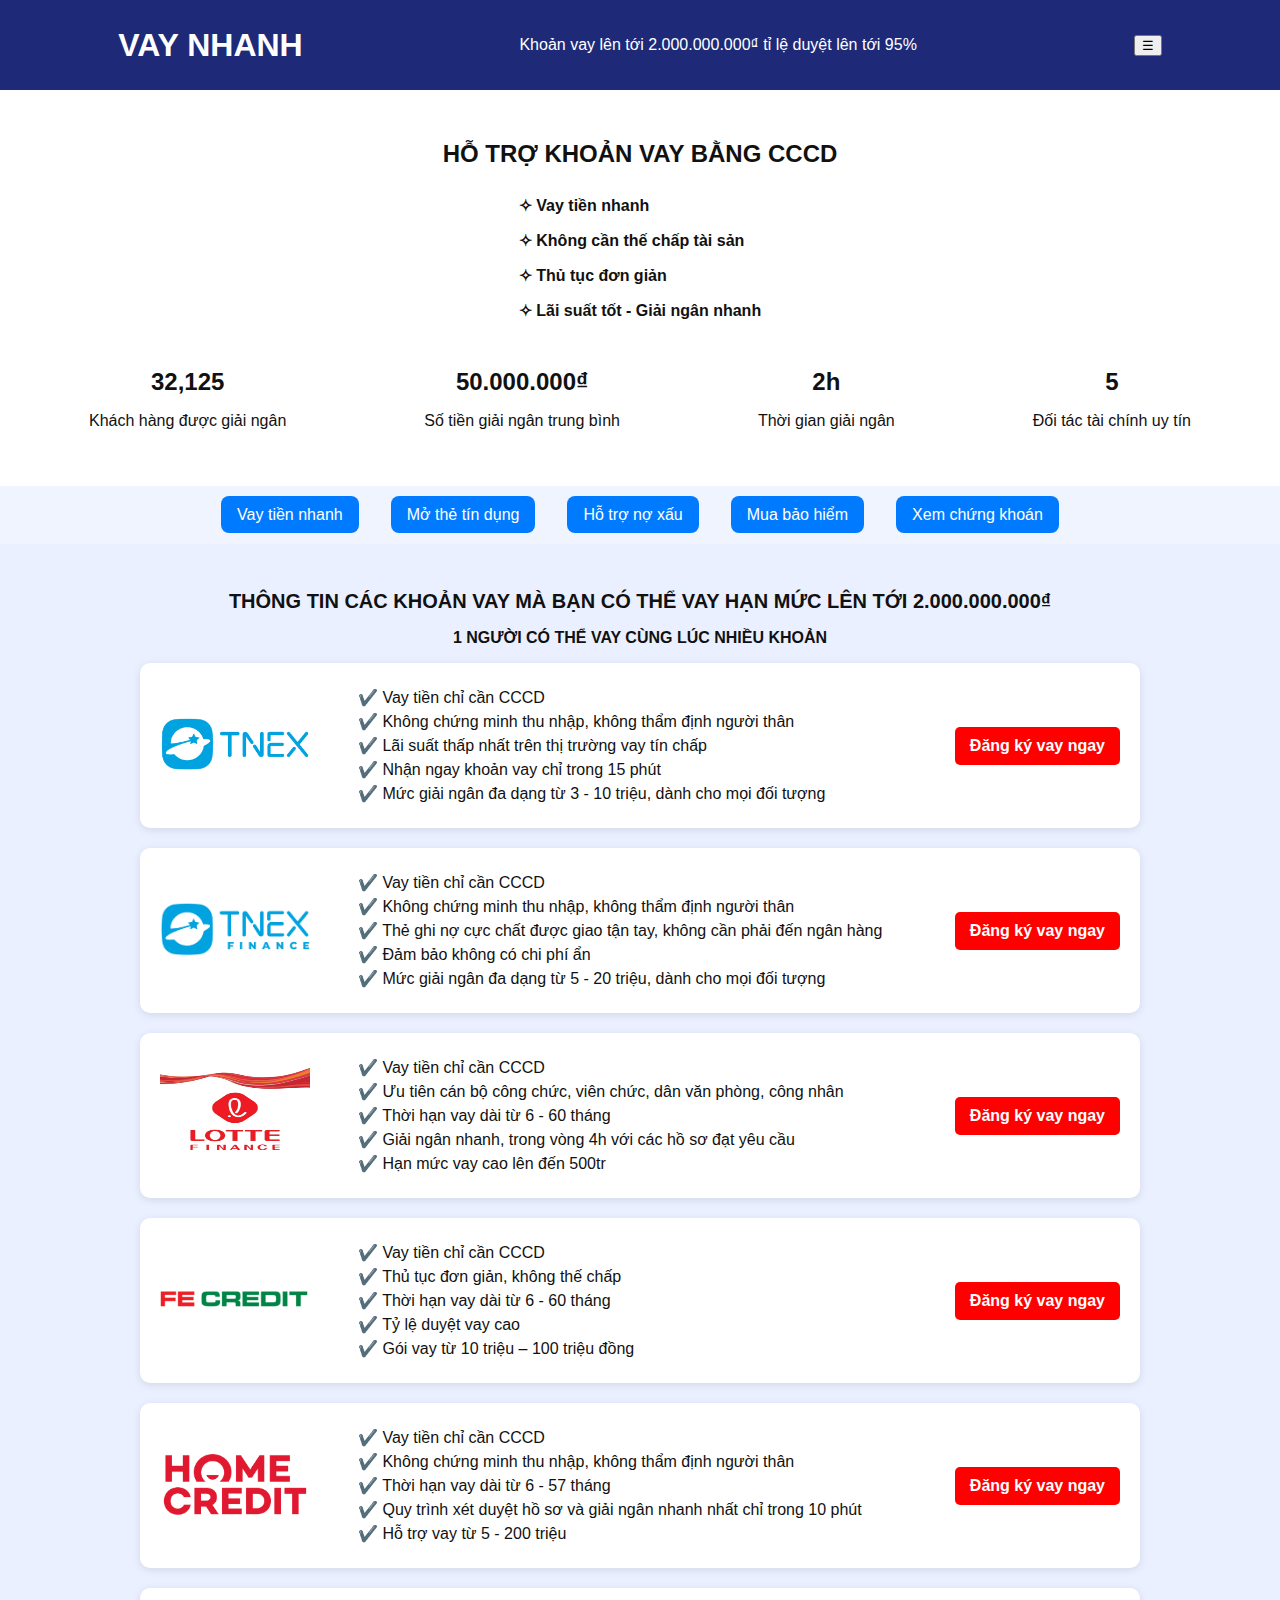
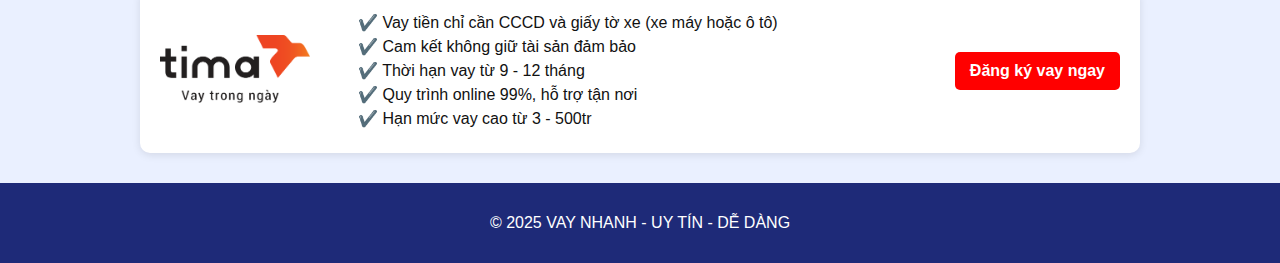
<file: index.html>
<!DOCTYPE html>
<html lang="vi">

<head>
  <meta charset="UTF-8">
  <meta name="viewport" content="width=device-width, initial-scale=1.0">
  <title>VAY NHANH</title>
  <link rel="stylesheet" href="style.css">
  <script src="script.js" defer></script>
</head>

<body>
  <header class="header">
    <h1>VAY NHANH</h1>
    <p>Khoản vay lên tới 2.000.000.000₫ tỉ lệ duyệt lên tới 95%</p>
    <button class="menu-toggle" aria-label="Toggle navigation">☰</button>
  </header>

  <section class="support">
    <h2>HỖ TRỢ KHOẢN VAY BẰNG CCCD</h2>
    <ul class="features">
      <li><span class="check-icon">✧</span> Vay tiền nhanh</li>
      <li><span class="check-icon">✧</span> Không cần thế chấp tài sản</li>
      <li><span class="check-icon">✧</span> Thủ tục đơn giản</li>
      <li><span class="check-icon">✧</span> Lãi suất tốt - Giải ngân nhanh</li>
    </ul>
    <div class="stats">
      <div><strong>32,125</strong>
        <p>Khách hàng được giải ngân</p>
      </div>
      <div><strong>50.000.000₫</strong>
        <p>Số tiền giải ngân trung bình</p>
      </div>
      <div><strong>2h</strong>
        <p>Thời gian giải ngân</p>
      </div>
      <div><strong>5</strong>
        <p>Đối tác tài chính uy tín</p>
      </div>
    </div>
  </section>
  
  <nav class="main-nav">
    <ul>
      <li><a href="index.html">Vay tiền nhanh</a></li>
      <li><a href="credit-card.html">Mở thẻ tín dụng</a></li>
      <li><a href="mobile.html">Hỗ trợ nợ xấu</a></li>
      <li><a href="insurance.html">Mua bảo hiểm</a></li>
      <li><a href="stock.html">Xem chứng khoán</a></li>
    </ul>
  </nav>

  <section class="loan-options">
    <h2>THÔNG TIN CÁC KHOẢN VAY MÀ BẠN CÓ THỂ VAY HẠN MỨC LÊN TỚI 2.000.000.000₫</h2>
    <p><strong>1 NGƯỜI CÓ THỂ VAY CÙNG LÚC NHIỀU KHOẢN</strong></p>

    <div class="partners" id="partners">
      <!-- Nội dung đối tác sẽ được thêm bằng JS -->
    </div>
  </section>

  <footer class="footer">
    <p>&copy; 2025 VAY NHANH - UY TÍN - DỄ DÀNG</p>
  </footer>

  <!-- Modal Hướng dẫn -->
  <div id="guideModal" class="modal hidden">
    <div class="modal-content">
      <span class="close">&times;</span>
      <div id="guide-step">
        <!-- Nội dung hướng dẫn từng bước sẽ được chèn ở đây bằng JS -->
      </div>
      <div class="modal-nav">
        <button id="prevStep">Quay lại</button>
        <button id="nextStep">Tiếp theo</button>
      </div>
      <button id="startRegister" class="hidden glow-button">Bắt đầu đăng ký</button>
    </div>
  </div>
</body>

</html>
</file>
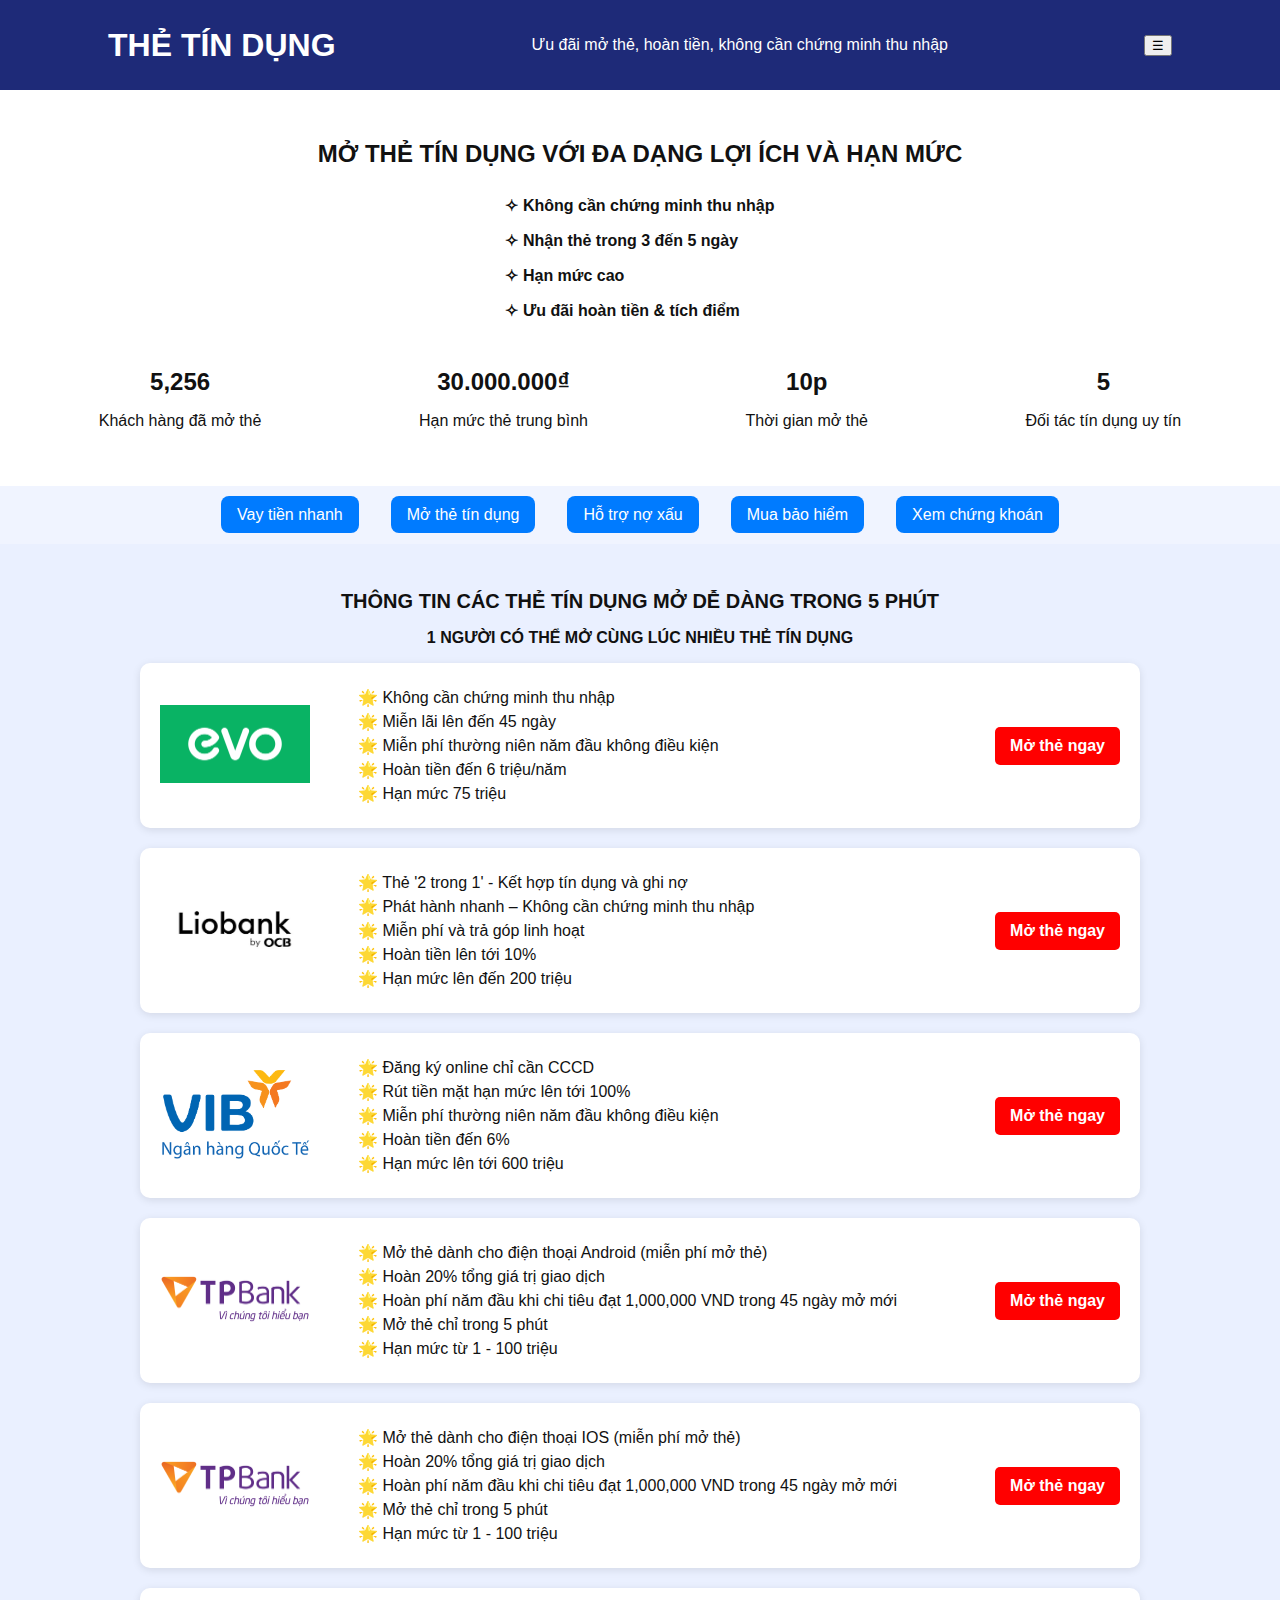
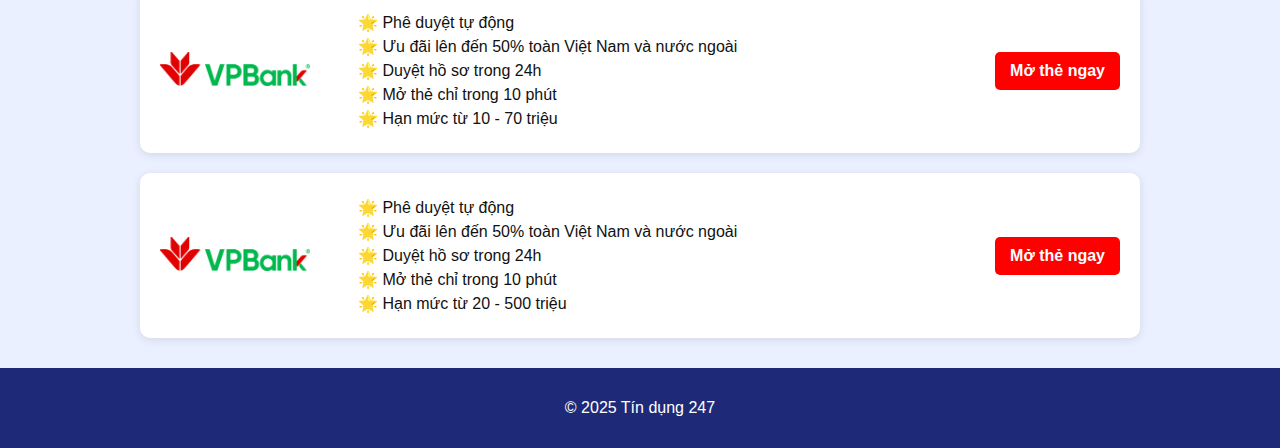
<file: credit-card.html>
<!DOCTYPE html>
<html lang="vi">

<head>
    <meta charset="UTF-8">
    <meta name="viewport" content="width=device-width, initial-scale=1.0">
    <title>THẺ TÍN DỤNG</title>
    <link rel="stylesheet" href="style.css">
    <script src="credit-script.js" defer></script>
</head>

<body>
    <header class="header">
        <h1>THẺ TÍN DỤNG</h1>
        <p>Ưu đãi mở thẻ, hoàn tiền, không cần chứng minh thu nhập</p>
        <button class="menu-toggle" aria-label="Toggle navigation">☰</button>
    </header>

    <section class="support">
        <h2>MỞ THẺ TÍN DỤNG VỚI ĐA DẠNG LỢI ÍCH VÀ HẠN MỨC</h2>
        <ul class="features">
            <li><span class="check-icon">✧</span> Không cần chứng minh thu nhập</li>
            <li><span class="check-icon">✧</span> Nhận thẻ trong 3 đến 5 ngày</li>
            <li><span class="check-icon">✧</span> Hạn mức cao</li>
            <li><span class="check-icon">✧</span> Ưu đãi hoàn tiền & tích điểm</li>
        </ul>
        <div class="stats">
            <div><strong>5,256</strong>
                <p>Khách hàng đã mở thẻ</p>
            </div>
            <div><strong>30.000.000₫</strong>
                <p>Hạn mức thẻ trung bình</p>
            </div>
            <div><strong>10p</strong>
                <p>Thời gian mở thẻ</p>
            </div>
            <div><strong>5</strong>
                <p>Đối tác tín dụng uy tín</p>
            </div>
        </div>
    </section>

    <nav class="main-nav">
        <ul>
            <li><a href="index.html">Vay tiền nhanh</a></li>
            <li><a href="credit-card.html">Mở thẻ tín dụng</a></li>
            <li><a href="mobile.html">Hỗ trợ nợ xấu</a></li>
            <li><a href="insurance.html">Mua bảo hiểm</a></li>
            <li><a href="stock.html">Xem chứng khoán</a></li>
        </ul>
    </nav>

    <section class="loan-options">
        <h2>THÔNG TIN CÁC THẺ TÍN DỤNG MỞ DỄ DÀNG TRONG 5 PHÚT</h2>
        <p><strong>1 NGƯỜI CÓ THỂ MỞ CÙNG LÚC NHIỀU THẺ TÍN DỤNG</strong></p>

        <div class="partners" id="partners">
            <!-- Nội dung đối tác sẽ được thêm bằng JS -->
        </div>
    </section>

    <footer class="footer">
        <p>&copy; 2025 Tín dụng 247</p>
    </footer>

    <!-- Modal Hướng dẫn -->
    <div id="guideModal" class="modal hidden">
        <div class="modal-content">
            <span class="close">&times;</span>
            <div id="guide-step">
                <!-- Nội dung hướng dẫn từng bước sẽ được chèn ở đây bằng JS -->
            </div>
            <div class="modal-nav">
                <button id="prevStep">Quay lại</button>
                <button id="nextStep">Tiếp theo</button>
            </div>
            <button id="startRegister" class="hidden">Bắt đầu đăng ký</button>
        </div>
    </div>
</body>

</html>
</file>
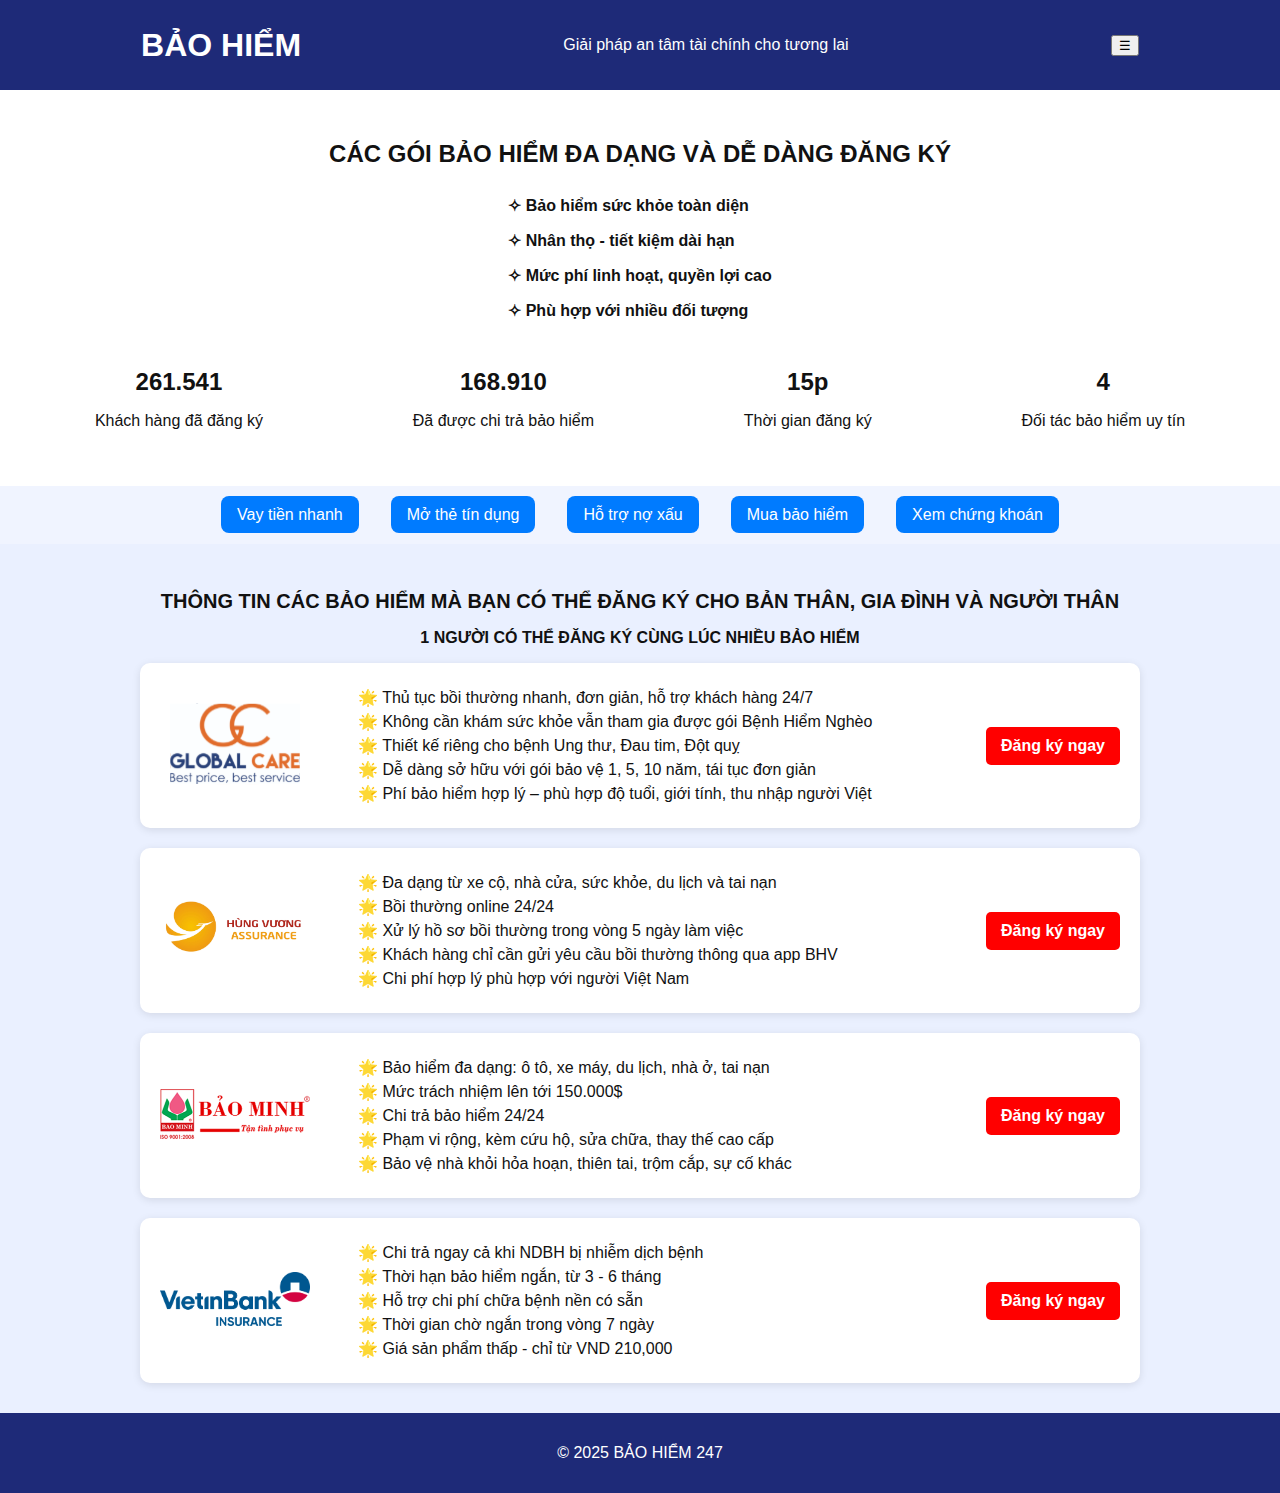
<file: insurance.html>
<!DOCTYPE html>
<html lang="vi">

<head>
    <meta charset="UTF-8">
    <meta name="viewport" content="width=device-width, initial-scale=1.0">
    <title>BẢO HIỂM</title>
    <link rel="stylesheet" href="style.css">
    <script src="insurance-script.js" defer></script>
</head>

<body>
    <header class="header">
        <h1>BẢO HIỂM</h1>
        <p>Giải pháp an tâm tài chính cho tương lai</p>
        <button class="menu-toggle" aria-label="Toggle navigation">☰</button>
    </header>

    <section class="support">
        <h2>CÁC GÓI BẢO HIỂM ĐA DẠNG VÀ DỄ DÀNG ĐĂNG KÝ</h2>
        <ul class="features">
            <li><span class="check-icon">✧</span> Bảo hiểm sức khỏe toàn diện</li>
            <li><span class="check-icon">✧</span> Nhân thọ - tiết kiệm dài hạn</li>
            <li><span class="check-icon">✧</span> Mức phí linh hoạt, quyền lợi cao</li>
            <li><span class="check-icon">✧</span> Phù hợp với nhiều đối tượng</li>
        </ul>
        <div class="stats">
            <div><strong>261.541</strong>
                <p>Khách hàng đã đăng ký</p>
            </div>
            <div><strong>168.910</strong>
                <p>Đã được chi trả bảo hiểm</p>
            </div>
            <div><strong>15p</strong>
                <p>Thời gian đăng ký</p>
            </div>
            <div><strong>4</strong>
                <p>Đối tác bảo hiểm uy tín</p>
            </div>
        </div>
    </section>

    <nav class="main-nav">
        <ul>
            <li><a href="index.html">Vay tiền nhanh</a></li>
            <li><a href="credit-card.html">Mở thẻ tín dụng</a></li>
            <li><a href="mobile.html">Hỗ trợ nợ xấu</a></li>
            <li><a href="insurance.html">Mua bảo hiểm</a></li>
            <li><a href="stock.html">Xem chứng khoán</a></li>
        </ul>
    </nav>

    <section class="loan-options">
        <h2>THÔNG TIN CÁC BẢO HIỂM MÀ BẠN CÓ THỂ ĐĂNG KÝ CHO BẢN THÂN, GIA ĐÌNH VÀ NGƯỜI THÂN</h2>
        <p><strong>1 NGƯỜI CÓ THỂ ĐĂNG KÝ CÙNG LÚC NHIỀU BẢO HIỂM</strong></p>

        <div class="partners" id="partners">
            <!-- Nội dung đối tác sẽ được thêm bằng JS -->
        </div>
    </section>

    <footer class="footer">
        <p>&copy; 2025 BẢO HIỂM 247</p>
    </footer>

    <!-- Modal Hướng dẫn -->
    <div id="guideModal" class="modal hidden">
        <div class="modal-content">
            <span class="close">&times;</span>
            <div id="guide-step">
                <!-- Nội dung hướng dẫn từng bước sẽ được chèn ở đây bằng JS -->
            </div>
            <div class="modal-nav">
                <button id="prevStep">Quay lại</button>
                <button id="nextStep">Tiếp theo</button>
            </div>
            <button id="startRegister" class="hidden">Bắt đầu đăng ký</button>
        </div>
    </div>
</body>

</html>
</file>
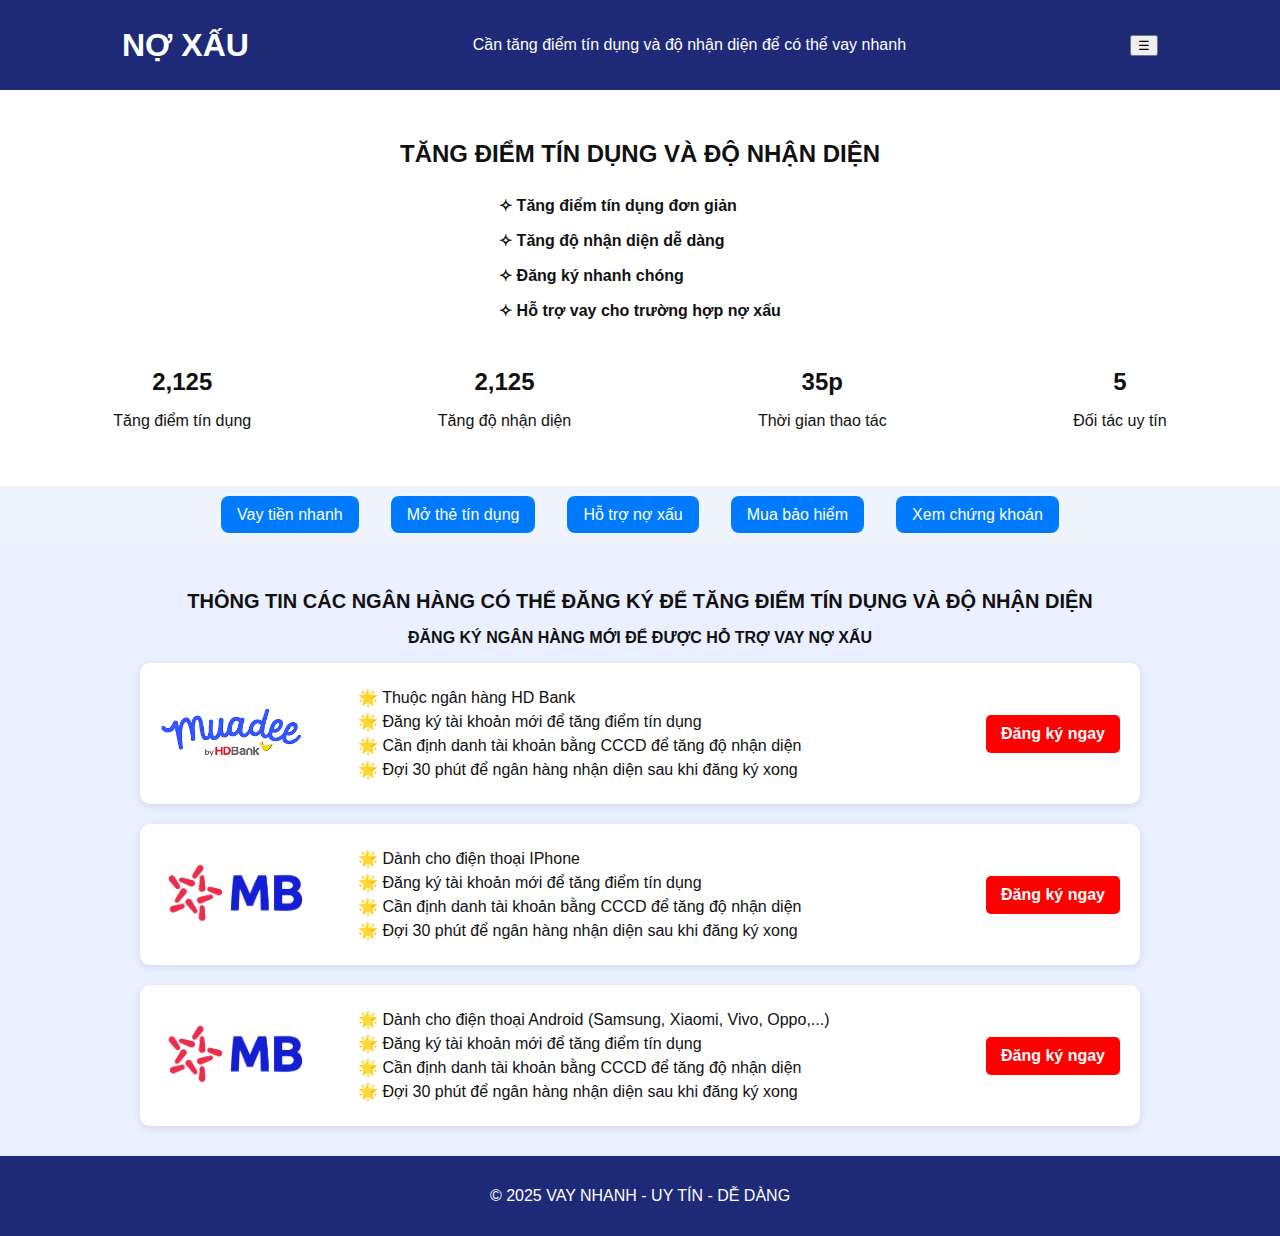
<file: mobile.html>
<!DOCTYPE html>
<html lang="vi">

<head>
    <meta charset="UTF-8">
    <meta name="viewport" content="width=device-width, initial-scale=1.0">
    <title>NỢ XẤU</title>
    <link rel="stylesheet" href="style.css">
    <script src="mobile.js" defer></script>
</head>

<body>
    <header class="header">
        <h1>NỢ XẤU</h1>
        <p>Cần tăng điểm tín dụng và độ nhận diện để có thể vay nhanh</p>
        <button class="menu-toggle" aria-label="Toggle navigation">☰</button>
    </header>

    <section class="support">
        <h2>TĂNG ĐIỂM TÍN DỤNG VÀ ĐỘ NHẬN DIỆN</h2>
        <ul class="features">
            <li><span class="check-icon">✧</span> Tăng điểm tín dụng đơn giản</li>
            <li><span class="check-icon">✧</span> Tăng độ nhận diện dễ dàng</li>
            <li><span class="check-icon">✧</span> Đăng ký nhanh chóng</li>
            <li><span class="check-icon">✧</span> Hỗ trợ vay cho trường hợp nợ xấu</li>
        </ul>
        <div class="stats">
            <div><strong>2,125</strong>
                <p>Tăng điểm tín dụng</p>
            </div>
            <div><strong>2,125</strong>
                <p>Tăng độ nhận diện</p>
            </div>
            <div><strong>35p</strong>
                <p>Thời gian thao tác</p>
            </div>
            <div><strong>5</strong>
                <p>Đối tác uy tín</p>
            </div>
        </div>
    </section>

    <nav class="main-nav">
        <ul>
            <li><a href="index.html">Vay tiền nhanh</a></li>
            <li><a href="credit-card.html">Mở thẻ tín dụng</a></li>
            <li><a href="mobile.html">Hỗ trợ nợ xấu</a></li>
            <li><a href="insurance.html">Mua bảo hiểm</a></li>
            <li><a href="stock.html">Xem chứng khoán</a></li>
        </ul>
    </nav>

    <section class="loan-options">
        <h2>THÔNG TIN CÁC NGÂN HÀNG CÓ THỂ ĐĂNG KÝ ĐỂ TĂNG ĐIỂM TÍN DỤNG VÀ ĐỘ NHẬN DIỆN</h2>
        <p><strong>ĐĂNG KÝ NGÂN HÀNG MỚI ĐỂ ĐƯỢC HỖ TRỢ VAY NỢ XẤU</strong></p>

        <div class="partners" id="partners">
            <!-- Nội dung đối tác sẽ được thêm bằng JS -->
        </div>
    </section>

    <footer class="footer">
        <p>&copy; 2025 VAY NHANH - UY TÍN - DỄ DÀNG</p>
    </footer>
</body>

</html>
</file>
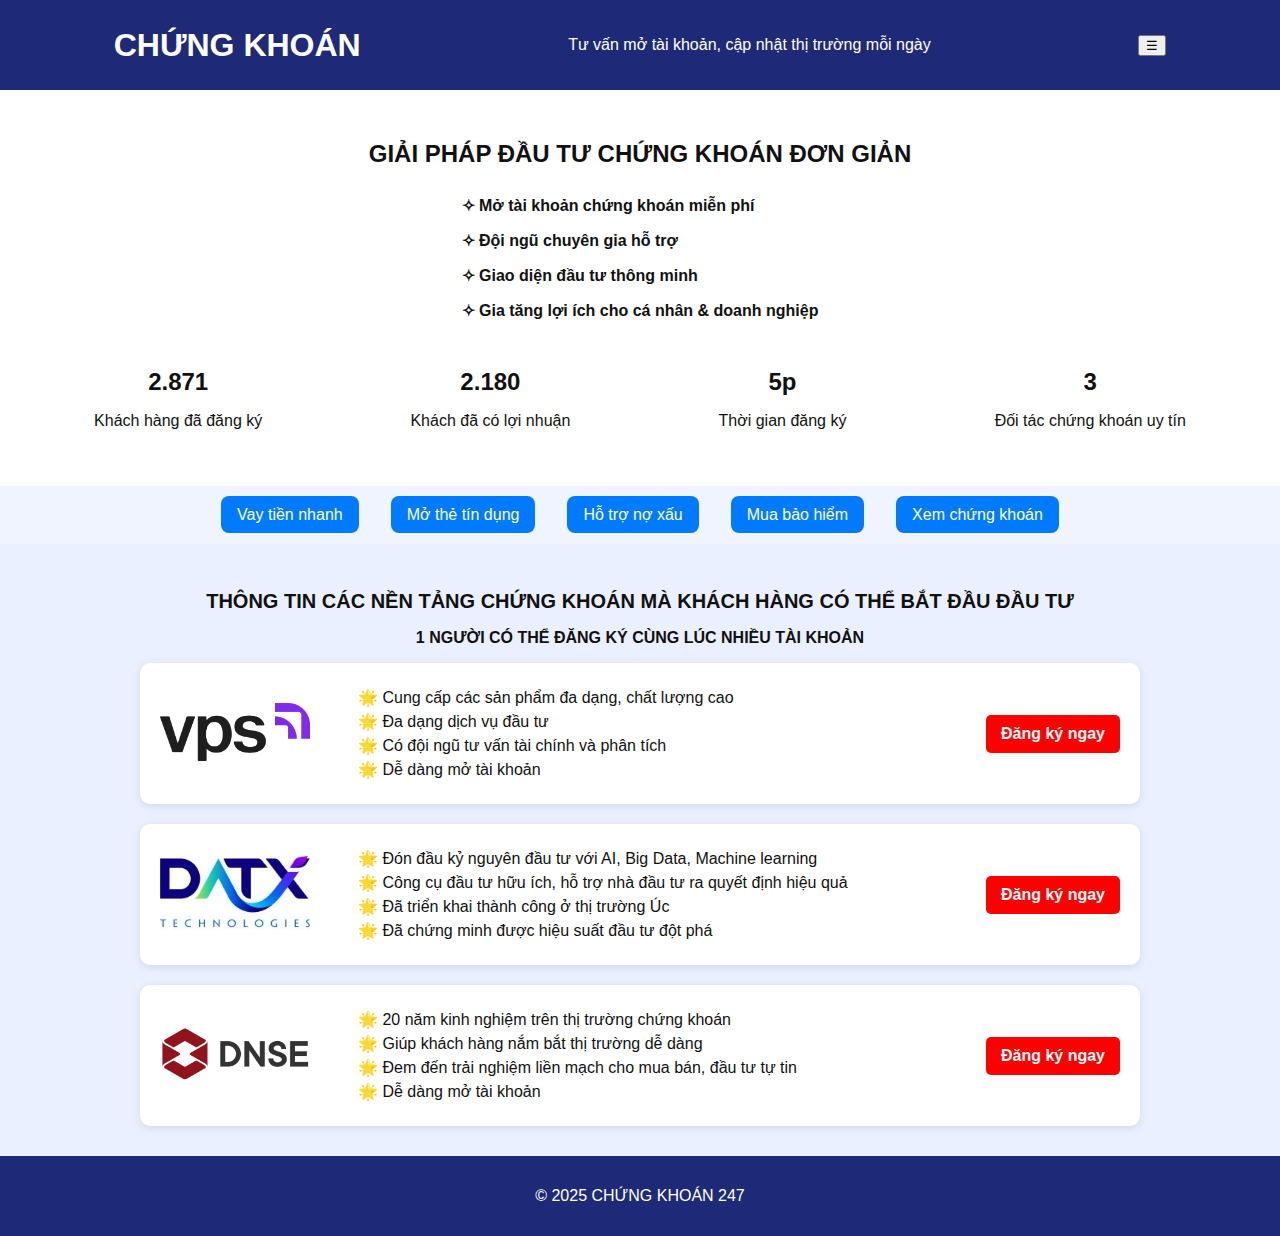
<file: stock.html>
<!DOCTYPE html>
<html lang="vi">

<head>
    <meta charset="UTF-8">
    <meta name="viewport" content="width=device-width, initial-scale=1.0">
    <title>CHỨNG KHOÁN</title>
    <link rel="stylesheet" href="style.css">
    <script src="stock-script.js" defer></script>
</head>

<body>
    <header class="header">
        <h1>CHỨNG KHOÁN</h1>
        <p>Tư vấn mở tài khoản, cập nhật thị trường mỗi ngày</p>
        <button class="menu-toggle" aria-label="Toggle navigation">☰</button>
    </header>

    <section class="support">
        <h2>GIẢI PHÁP ĐẦU TƯ CHỨNG KHOÁN ĐƠN GIẢN</h2>
        <ul class="features">
            <li><span class="check-icon">✧</span> Mở tài khoản chứng khoán miễn phí</li>
            <li><span class="check-icon">✧</span> Đội ngũ chuyên gia hỗ trợ</li>
            <li><span class="check-icon">✧</span> Giao diện đầu tư thông minh</li>
            <li><span class="check-icon">✧</span> Gia tăng lợi ích cho cá nhân & doanh nghiệp</li>
        </ul>
        <div class="stats">
            <div><strong>2.871</strong>
                <p>Khách hàng đã đăng ký</p>
            </div>
            <div><strong>2.180</strong>
                <p>Khách đã có lợi nhuận</p>
            </div>
            <div><strong>5p</strong>
                <p>Thời gian đăng ký</p>
            </div>
            <div><strong>3</strong>
                <p>Đối tác chứng khoán uy tín</p>
            </div>
        </div>
    </section>

    <nav class="main-nav">
        <ul>
            <li><a href="index.html">Vay tiền nhanh</a></li>
            <li><a href="credit-card.html">Mở thẻ tín dụng</a></li>
            <li><a href="mobile.html">Hỗ trợ nợ xấu</a></li>
            <li><a href="insurance.html">Mua bảo hiểm</a></li>
            <li><a href="stock.html">Xem chứng khoán</a></li>
        </ul>
    </nav>

    <section class="loan-options">
        <h2>THÔNG TIN CÁC NỀN TẢNG CHỨNG KHOÁN MÀ KHÁCH HÀNG CÓ THỂ BẮT ĐẦU ĐẦU TƯ</h2>
        <p><strong>1 NGƯỜI CÓ THỂ ĐĂNG KÝ CÙNG LÚC NHIỀU TÀI KHOẢN</strong></p>

        <div class="partners" id="partners">
            <!-- Nội dung đối tác sẽ được thêm bằng JS -->
        </div>
    </section>

    <footer class="footer">
        <p>&copy; 2025 CHỨNG KHOÁN 247</p>
    </footer>

    <!-- Modal Hướng dẫn -->
    <div id="guideModal" class="modal hidden">
        <div class="modal-content">
            <span class="close">&times;</span>
            <div id="guide-step">
                <!-- Nội dung hướng dẫn từng bước sẽ được chèn ở đây bằng JS -->
            </div>
            <div class="modal-nav">
                <button id="prevStep">Quay lại</button>
                <button id="nextStep">Tiếp theo</button>
            </div>
            <button id="startRegister" class="hidden">Bắt đầu đăng ký</button>
        </div>
    </div>
</body>

</html>
</file>
<file: style.css>
body {
  font-family: Arial, sans-serif;
  margin: 0;
  padding: 0;
  background: #f0f4ff;
  color: #111;
}

.header {
  background: #1e2a78;
  color: white;
  text-align: center;
  padding: 20px 10px;
  display: flex;
  justify-content: space-around;
  align-items: center;
}

.header h1 {
  margin: 0;
  font-size: 32px;
}

.header .cta {
  background: orange;
  color: #000;
  padding: 10px 20px;
  display: inline-block;
  text-decoration: none;
  margin-top: 10px;
  font-weight: bold;
  border-radius: 5px;
}

.support {
  background: white;
  padding: 30px 20px;
  text-align: center;
}

.features {
  list-style: none;
  padding: 0;
  margin-bottom: 30px;
  display: grid;
  justify-content: center;
  justify-items: start;
}

.features li {
  margin: 8px 0;
  font-weight: bold;
}

.stats {
  display: flex;
  justify-content: space-around;
  flex-wrap: wrap;
}

.stats strong {
  font-size: 24px;
}

.stats div {
  margin: 10px;
  text-align: center;
}

.loan-options {
  background: #eaf0ff;
  padding: 30px 20px;
  text-align: center;
}

.loan-options h2 {
  font-size: 20px;
  margin-bottom: 10px;
}

.partners {
  display: flex;
  flex-direction: column;
  gap: 20px;
  margin-top: 20px;
  max-width: 1000px;
  margin: 0 auto;
}

.partner-card {
  background: white;
  padding: 20px;
  border-radius: 10px;
  text-align: left;
  box-shadow: 0 2px 8px rgba(0, 0, 0, 0.1);
  display: flex;
  align-items: center;
  justify-content: space-between;
  flex-wrap: wrap;
}

.partner-card img {
  max-height: 100px;
  width: 150px;
  margin-right: 3rem;
}

.partner-card ul {
  list-style: none;
  padding: 0;
  margin: 0;
  flex: 1;
}

.partner-card ul li {
  margin: 5px 0;
}

.partner-card .btn {
  background: red;
  color: white;
  padding: 10px 15px;
  text-decoration: none;
  border-radius: 5px;
  font-weight: bold;
}

.footer {
  text-align: center;
  padding: 15px;
  background: #1e2a78;
  color: white;
}

/* Modal popup */
.modal {
  position: fixed;
  z-index: 1000;
  left: 0;
  top: 0;
  width: 100%;
  height: 100%;
  overflow: auto;
  background-color: rgba(0,0,0,0.6);
  display: flex;
  justify-content: center;
  align-items: center;
}

.modal.hidden {
  display: none;
}

.modal-content {
  background: #fff;
  padding: 20px;
  border-radius: 10px;
  width: 90%;
  max-height: 90%;
  max-width: 500px;
  position: relative;
  text-align: center;
}

.modal-content img {
  max-width: 100%;
  border-radius: 8px;
  margin-bottom: 15px;
}

.modal-content p {
  margin-bottom: 10px;
}

.modal .close {
  position: absolute;
  top: 10px;
  right: 15px;
  font-size: 24px;
  cursor: pointer;
}

.modal-nav {
  display: flex;
  justify-content: space-between;
  margin-top: 15px;
}

.modal-nav button,
#startRegister {
  padding: 10px 15px;
  font-weight: bold;
  border: none;
  border-radius: 5px;
  background: #1e2a78;
  color: #fff;
  cursor: pointer;
}

.popup-footer {
  display: flex;
  justify-content: space-between;
  align-items: center;
  padding-top: 10px;
}

.popup-footer button {
  min-width: 100px;
}

.hidden-visibility {
  visibility: hidden;
}

#guide-step img {
  max-height: 400px;
}

#guide-step strong {
  font-weight: bolder;
  color: red;
}

#guide-step p {
  text-align: left;
  font-size: 16px;
}

#guide-step span {
  font-weight: bolder;
}

.main-nav ul {
  list-style: none;
  padding: 0;
  display: flex;
  justify-content: center;
  gap: 2rem;
  margin: 20px 0;
}

.main-nav a {
  text-decoration: none;
  background-color: #007bff;
  color: white;
  padding: 10px 16px;
  border-radius: 8px;
  transition: background-color 0.2s;
}

.main-nav a:hover {
  background-color: #0056b3;
}

@media (max-width: 700px) {
  .partner-card {
    flex-direction: column;
    align-items: center;
    text-align: center;
  }

  .partner-card img {
    max-height: 100px;
    margin: 0;
    margin-bottom: 10px;
  }

  .partner-card ul {
    text-align: left;
  }

  .partner-card .btn {
    margin-top: 10px;
  }

  .stats {
    flex-direction: column;
    align-items: center;
  }

  .header h1 {
    font-size: 24px;
  }

  .header .cta {
    padding: 10px 16px;
    font-size: 14px;
  }

  .loan-options h2 {
    font-size: 18px;
  }

  .main-nav ul {
    flex-direction: column;
    align-items: center;
  }
}
</file>
